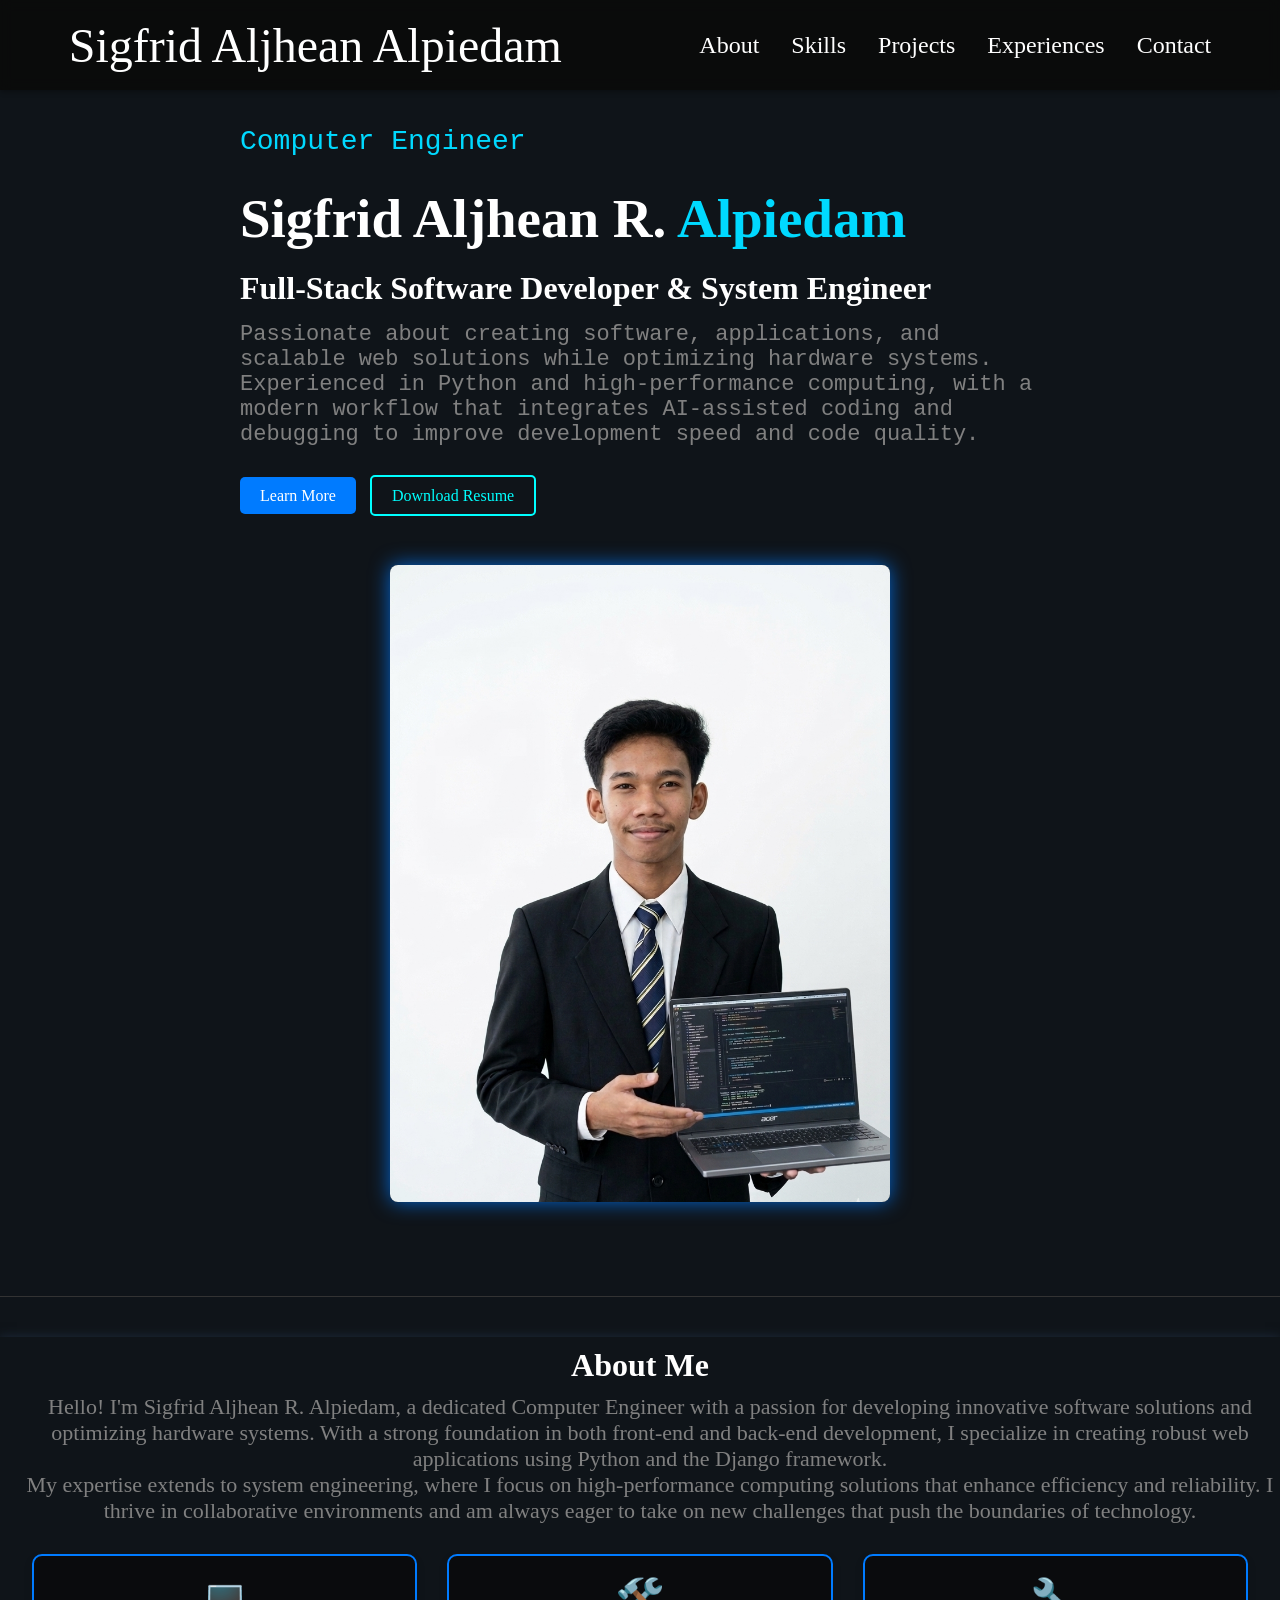
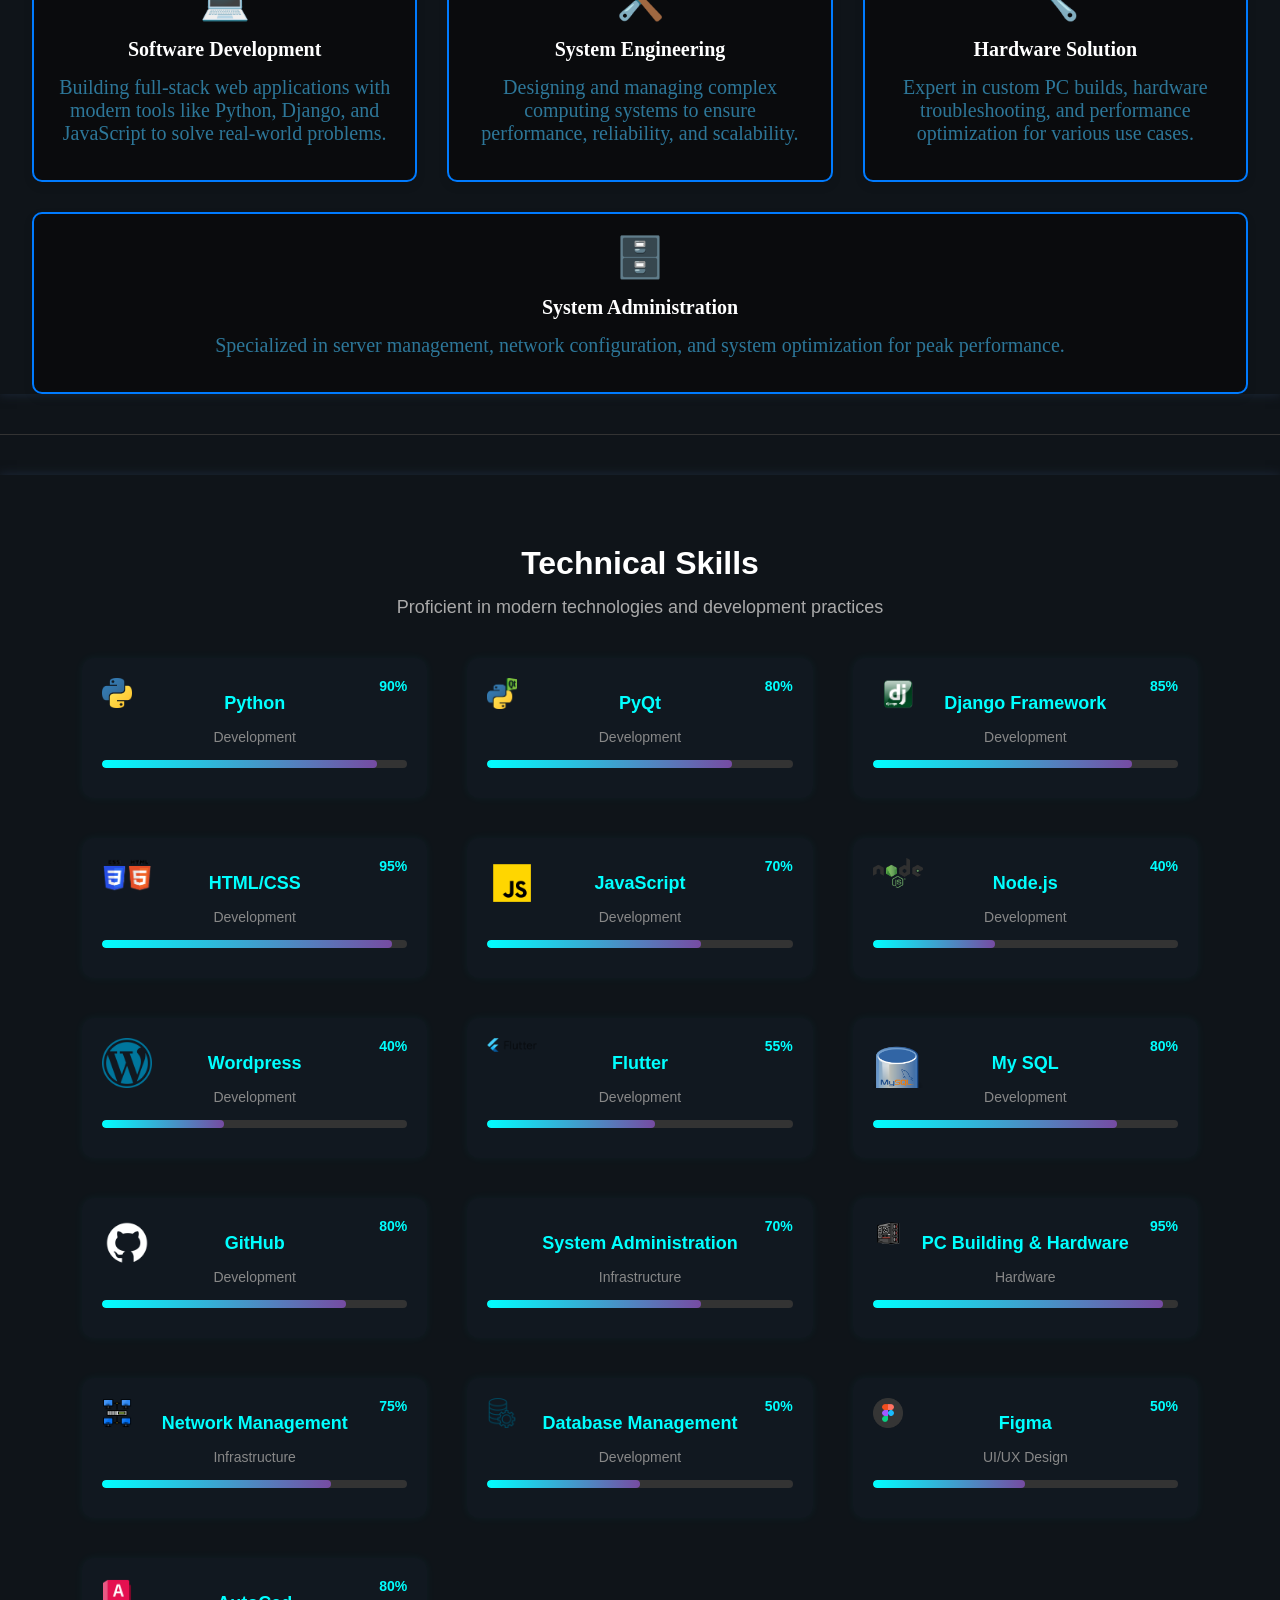
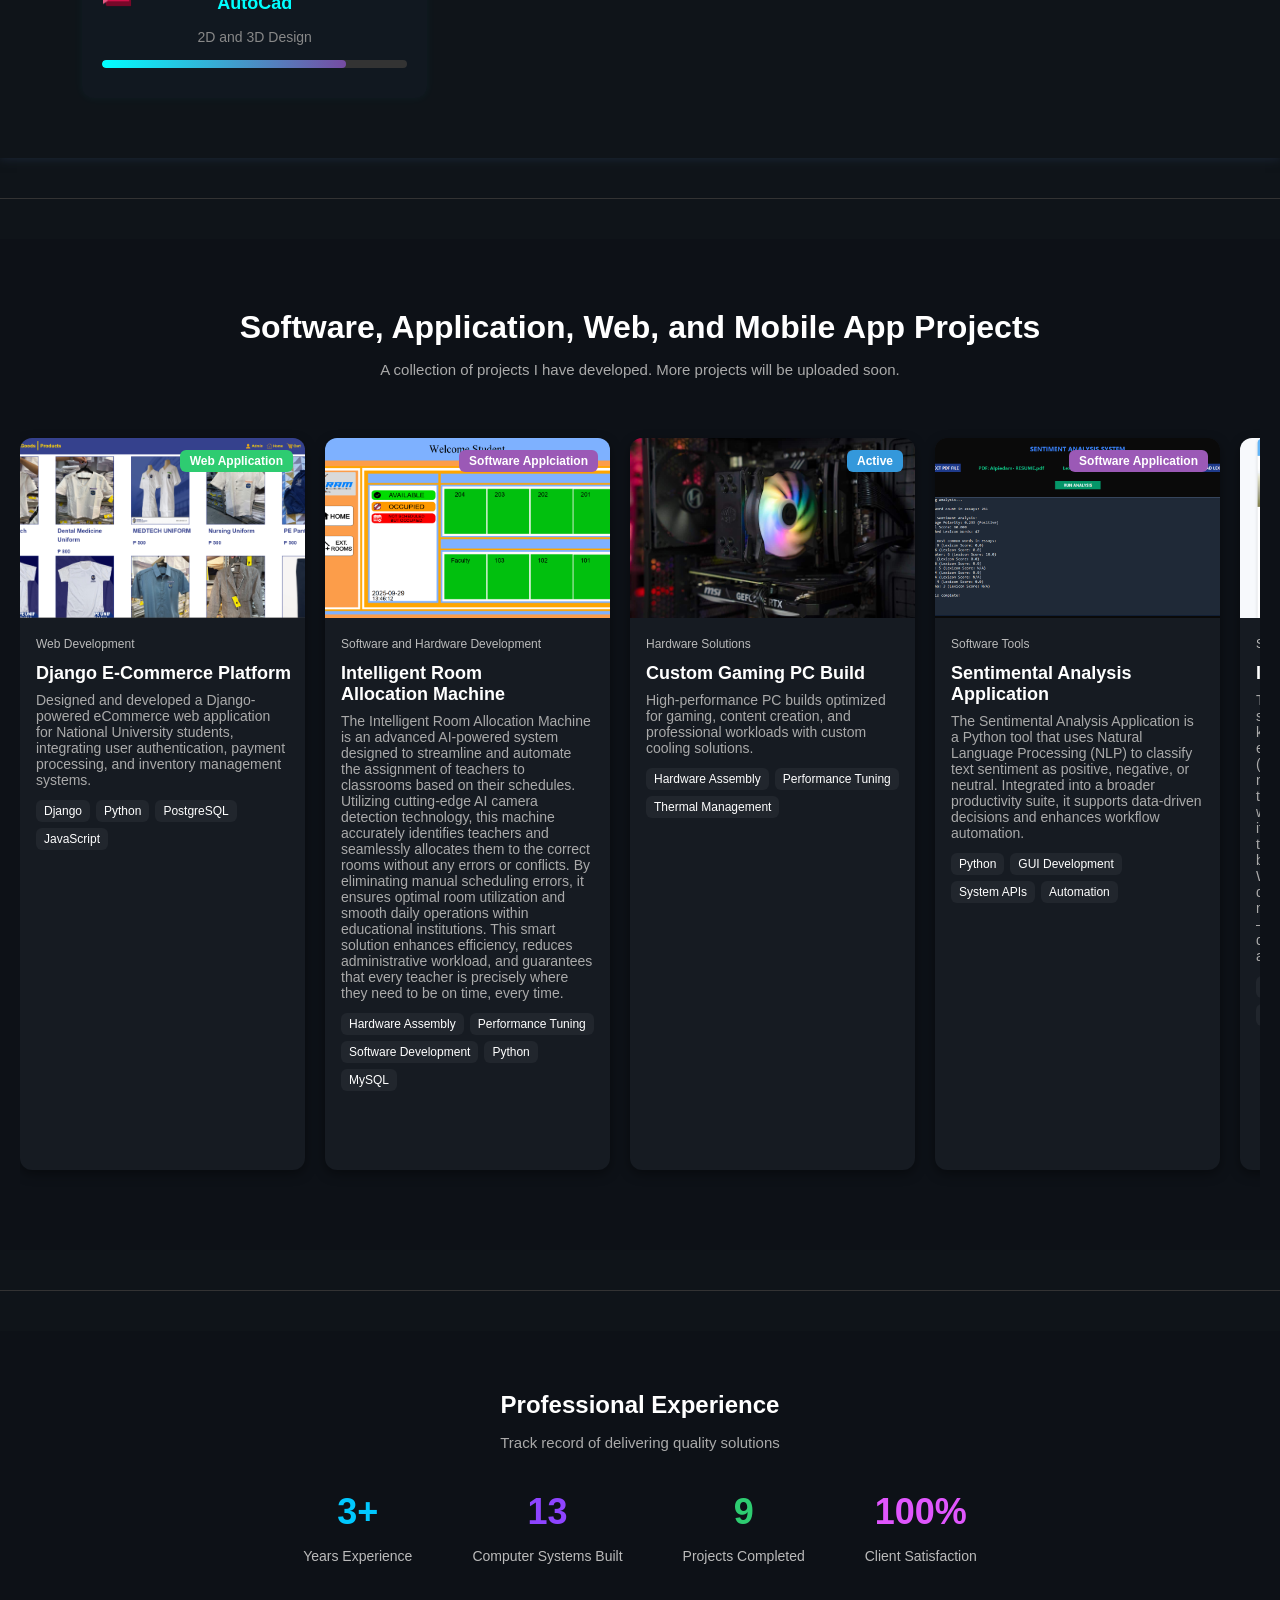
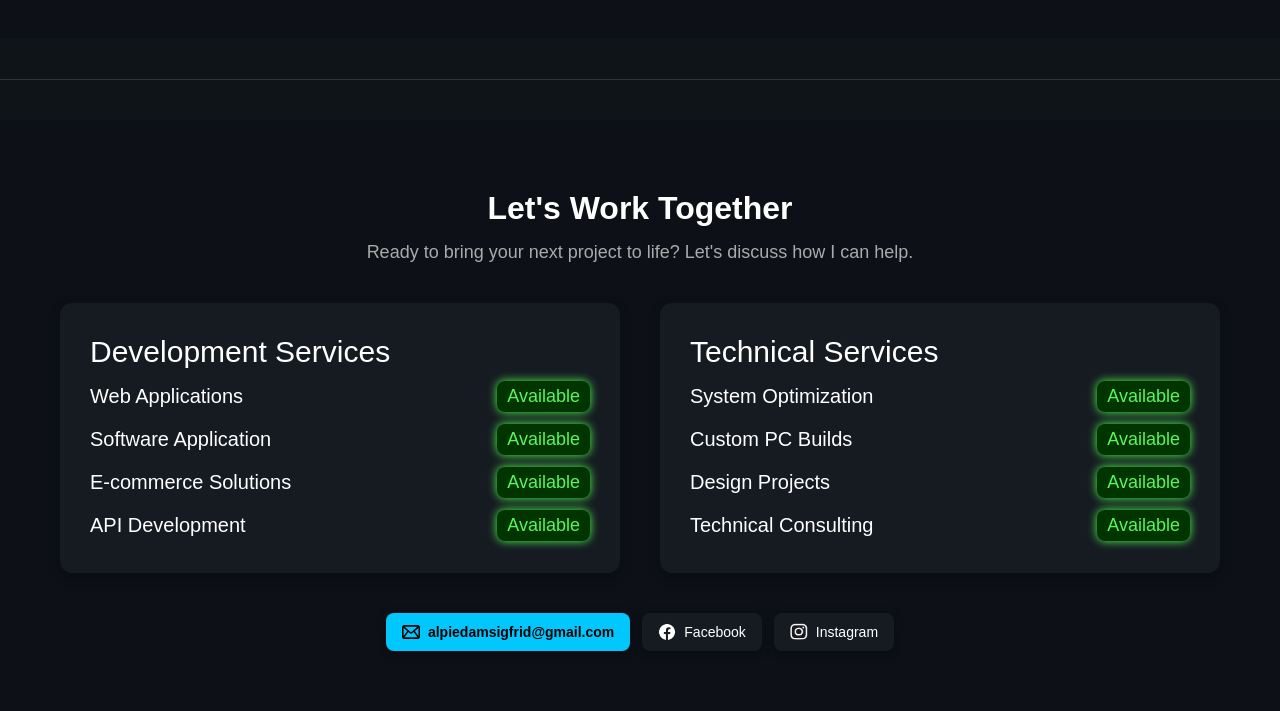
<file: index.html>
<!DOCTYPE html>
<html lang="en">
<head>
    <meta charset="UTF-8" />
    <meta name="viewport" content="width=device-width, initial-scale=1.0" />
    <title>Sigfrid Aljhean Alpiedam</title>
    <link rel="stylesheet" href="assets/style.css" />
    <link rel="stylesheet" href="assets/mediaqueries.css" />
</head>
<body>
    <nav id="desktop-nav">
        <div class="logo">Sigfrid Aljhean Alpiedam</div>
        <div>
            <ul class="nav-links">
                <li><a href="#about">About</a></li>
                <li><a href="#skills">Skills</a></li>
                <li><a href="#projects">Projects</a></li>
                <li><a href="#experience">Experiences</a></li>
                <li><a href="#contact">Contact</a></li>
            </ul>
        </div>
    </nav>
    <nav id="hamburger-nav">
        <div class="logo">Sigfrid Aljhean Alpiedam</div>
        <div class="hamburger-menu">
            <div class="hamburger-icon" onclick="toggleMenu()">
                <span></span>
                <span></span>
                <span></span>
            </div>
            <div class="menu-links">
                <li><a href="#about" onclick="toggleMenu()">About</a></li>
                <li><a href="#skills" onclick="toggleMenu()">Skills</a></li>
                <li><a href="#projects" onclick="toggleMenu()">Projects</a></li>
                <li><a href="#experience" onclick="toggleMenu()">Experiences</a></li>
                <li><a href="#contact" onclick="toggleMenu()">Contact</a></li>
            </div>
        </div>
    </nav>

    <section id="hero">
        <div class="hero-wrapper">
            <div class="container text-content">
                <div class="text-sm">Computer Engineer</div>
                <h1 class="Name">Sigfrid Aljhean R.<span class="text-primary"> Alpiedam</span></h1>
                <h2 class="tit">Full-Stack Software Developer & System Engineer</h2>
                <p class="text-1">Passionate about creating software, applications, and scalable web solutions while optimizing hardware systems. Experienced in Python and high-performance computing, with a modern workflow that integrates AI-assisted coding and debugging to improve development speed and code quality.</p>
                <a href="#about" class="btn">Learn More</a>
                <a href="assets/files/ALPIEDAM_RESUME.pdf" class="btn btn-secondary" download>Download Resume</a>
            </div>
            <div class="hero-image">
                <img src="assets/pics/mypic.png" alt="Hero Image" />
            </div>
        </div>
    </section>
    <hr class="divider" />
    <section id="about">
        <div class="about-wrapper">
            <div class="about-text">
                <h2 class="tit">About Me</h2>
                <p class="aboutdes">Hello! I'm Sigfrid Aljhean R. Alpiedam, a dedicated Computer Engineer with a passion for developing innovative software solutions and optimizing hardware systems. With a strong foundation in both front-end and back-end development, I specialize in creating robust web applications using Python and the Django framework.</p>
                <p class="aboutdes">My expertise extends to system engineering, where I focus on high-performance computing solutions that enhance efficiency and reliability. I thrive in collaborative environments and am always eager to take on new challenges that push the boundaries of technology.</p>
            </div>
            <div class="abouts">
                <div class="containerabout">
                    <div class="about-box">
                        <div class="icon">💻</div>
                        <h3 class="box-title">Software Development</h3>
                        <p class="box-description">
                            Building full-stack web applications with modern tools like Python, Django, and JavaScript to solve real-world problems.
                        </p>
                    </div>

                    <div class="about-box">
                        <div class="icon">🛠️</div>
                        <h3 class="box-title">System Engineering</h3>
                        <p class="box-description">
                            Designing and managing complex computing systems to ensure performance, reliability, and scalability.
                        </p>
                    </div>

                    <div class="about-box">
                        <div class="icon">🔧</div>
                        <h3 class="box-title">Hardware Solution</h3>
                        <p class="box-description">
                            Expert in custom PC builds, hardware troubleshooting, and performance optimization for various use cases.
                        </p>
                    </div>

                    <div class="about-box">
                        <div class="icon">🗄️</div>
                        <h3 class="box-title">System Administration</h3>
                        <p class="box-description">
                            Specialized in server management, network configuration, and system optimization for peak performance.
                        </p>
                    </div>
                </div>
            </div>
        </div>
    </section>
    <hr class="divider" />


    <section id="skills">
        <div class="skills-wrapper">
            <h2 class="tit">Technical Skills</h2>
            <p class="subtit">Proficient in modern technologies and development practices</p>
            
            <div class="skills-grid">

            <div class="skill-card">
                <div class="icon"><img src="assets/icons/python.png" alt="Hero Image" /></div>
                <h3>Python</h3>
                <p class="category">Development</p>
                <div class="progress-bar"><div class="fill" style="width: 90%"></div></div>
                <span class="percent">90%</span>
            </div>

            <div class="skill-card">
                <div class="icon"><img src="assets/icons/pyqt.png" alt="Hero Image" /></div>
                <h3>PyQt</h3>
                <p class="category">Development</p>
                <div class="progress-bar"><div class="fill" style="width: 80%"></div></div>
                <span class="percent">80%</span>
            </div>

            <div class="skill-card">
                <div class="icon1"><img src="assets/icons/django.png" alt="Hero Image" /></div>
                <h3>Django Framework</h3>
                <p class="category">Development</p>
                <div class="progress-bar"><div class="fill" style="width: 85%"></div></div>
                <span class="percent">85%</span>
            </div>

            <div class="skill-card">
                <div class="icon1"><img src="assets/icons/css.png" alt="Hero Image" /></div>
                <h3>HTML/CSS</h3>
                <p class="category">Development</p>
                <div class="progress-bar"><div class="fill" style="width: 95%"></div></div>
                <span class="percent">95%</span>
            </div>

            <div class="skill-card">
                <div class="icon1"><img src="assets/icons/js.png" alt="Hero Image" /></div>
                <h3>JavaScript</h3>
                <p class="category">Development</p>
                <div class="progress-bar"><div class="fill" style="width: 70%"></div></div>
                <span class="percent">70%</span>
            </div>

            <div class="skill-card">
                <div class="icon1"><img src="assets/icons/Node.png" alt="Hero Image" /></div>
                <h3>Node.js</h3>
                <p class="category">Development</p>
                <div class="progress-bar"><div class="fill" style="width: 40%"></div></div>
                <span class="percent">40%</span>
            </div>

            <div class="skill-card">
                <div class="icon1"><img src="assets/icons/word.png" alt="Hero Image" /></div>
                <h3>Wordpress</h3>
                <p class="category">Development</p>
                <div class="progress-bar"><div class="fill" style="width: 40%"></div></div>
                <span class="percent">40%</span>
            </div>

            <div class="skill-card">
                <div class="icon1"><img src="assets/icons/flutter.png" alt="Hero Image" /></div>
                <h3>Flutter</h3>
                <p class="category">Development</p>
                <div class="progress-bar"><div class="fill" style="width: 55%"></div></div>
                <span class="percent">55%</span>
            </div>

            <div class="skill-card">
                <div class="icon1"><img src="assets/icons/sql.png" alt="Hero Image" /></div>
                <h3>My SQL</h3>
                <p class="category">Development</p>
                <div class="progress-bar"><div class="fill" style="width: 80%"></div></div>
                <span class="percent">80%</span>
            </div>
            <div class="skill-card">
                <div class="icon1"><img src="assets/icons/github.png" alt="Hero Image" /></div>
                <h3>GitHub</h3>
                <p class="category">Development</p>
                <div class="progress-bar"><div class="fill" style="width: 80%"></div></div>
                <span class="percent">80%</span>
            </div>

            <div class="skill-card">
                <h3>System Administration</h3>
                <p class="category">Infrastructure</p>
                <div class="progress-bar"><div class="fill" style="width: 70%"></div></div>
                <span class="percent">70%</span>
            </div>

            <div class="skill-card">
                <div class="icon"><img src="assets/icons/pc.png" alt="Hero Image" /></div>
                <h3>PC Building & Hardware</h3>
                <p class="category">Hardware</p>
                <div class="progress-bar"><div class="fill" style="width: 95%"></div></div>
                <span class="percent">95%</span>
            </div>

            <div class="skill-card">
                <div class="icon"><img src="assets/icons/network.png" alt="Hero Image" /></div>
                <h3>Network Management</h3>
                <p class="category">Infrastructure</p>
                <div class="progress-bar"><div class="fill" style="width: 75%"></div></div>
                <span class="percent">75%</span>
            </div>

            <div class="skill-card">
                <div class="icon"><img src="assets/icons/data.png" alt="Hero Image" /></div>
                <h3>Database Management</h3>
                <p class="category">Development</p>
                <div class="progress-bar"><div class="fill" style="width: 50%"></div></div>
                <span class="percent">50%</span>
            </div>
            <div class="skill-card">
                <div class="icon"><img src="assets/icons/figma.png" alt="Hero Image" /></div>
                <h3>Figma</h3>
                <p class="category">UI/UX Design</p>
                <div class="progress-bar"><div class="fill" style="width: 50%"></div></div>
                <span class="percent">50%</span>
            </div>
            <div class="skill-card">
                <div class="icon"><img src="assets/icons/autocad.png" alt="Hero Image" /></div>
                <h3>AutoCad</h3>
                <p class="category">2D and 3D Design</p>
                <div class="progress-bar"><div class="fill" style="width: 80%"></div></div>
                <span class="percent">80%</span>
            </div>
            </div>
        </div>
    </section>
    <hr class="divider" />


    <section id="projects">
        <div class="projects-header">
            <h2 class="tit">Software, Application, Web, and Mobile App Projects</h2>
            <p class="subtit">A collection of projects I have developed. More projects will be uploaded soon.</p>
        </div>

        <div class="projects-wrapper scrolling-carousel">
            <div class="project-card">
            <div class="project-status production">Web Application</div>
            <img src="assets/pics/ecommerce.png" alt="E-Commerce Platform">
            <div class="project-content">
                <span class="tag">Web Development</span>
                <h3>Django E-Commerce Platform</h3>
                <p>Designed and developed a Django-powered eCommerce web application for National University students, integrating user authentication, payment processing, and inventory management systems.</p>
                <div class="tech-stack">
                <span>Django</span><span>Python</span><span>PostgreSQL</span><span>JavaScript</span>
                </div>
            </div>
            </div>

            <div class="project-card">
            <div class="project-status open-source">Software Applciation</div>
            <img src="assets/pics/iram.png" alt="Custom Gaming Systems">
            <div class="project-content">
                <span class="tag">Software and Hardware Development</span>
                <h3>Intelligent Room <br> Allocation Machine</h3>
                <p>The Intelligent Room Allocation Machine is an advanced AI-powered system designed to streamline and automate the assignment of teachers to classrooms based on their schedules. Utilizing cutting-edge AI camera detection technology, this machine accurately identifies teachers and seamlessly allocates them to the correct rooms without any errors or conflicts. By eliminating manual scheduling errors, it ensures optimal room utilization and smooth daily operations within educational institutions. This smart solution enhances efficiency, reduces administrative workload, and guarantees that every teacher is precisely where they need to be on time, every time.</p>
                <div class="tech-stack">
                <span>Hardware Assembly</span><span>Performance Tuning</span><span>Software Development</span><span>Python</span><span>MySQL</span>
                </div>
            </div>
            </div>

            <div class="project-card">
            <div class="project-status active">Active</div>
            <img src="assets/pics/pc.jpg" alt="Custom Gaming Systems">
            <div class="project-content">
                <span class="tag">Hardware Solutions</span>
                <h3>Custom Gaming PC Build</h3>
                <p>High-performance PC builds optimized for gaming, content creation, and professional workloads with custom cooling solutions.</p>
                <div class="tech-stack">
                <span>Hardware Assembly</span><span>Performance Tuning</span><span>Thermal Management</span>
                </div>
            </div>
            </div>

            <div class="project-card">
            <div class="project-status open-source">Software Application</div>
            <img src="assets/pics/automation.png" alt="Python Automation Tools">
            <div class="project-content">
                <span class="tag">Software Tools</span>
                <h3>Sentimental Analysis <br> Application</h3>
                <p>The Sentimental Analysis Application is a Python tool that uses Natural Language Processing (NLP) to classify text sentiment as positive, negative, or neutral. Integrated into a broader productivity suite, it supports data-driven decisions and enhances workflow automation.</p>
                <div class="tech-stack">
                <span>Python</span><span>GUI Development</span><span>System APIs</span><span>Automation</span>
                </div>
            </div>
            </div>

            <div class="project-card">
            <div class="project-status open-source">Mobile & Web Application</div>
            <img src="assets/pics/iotincubator.png" alt="Flutter Application">
            <div class="project-content">
                <span class="tag">Software Tools</span>
                <h3>IOT Incubator Monitor</h3>
                <p>The IoT Incubator is a smart monitoring system designed to automate and track key environmental conditions inside an egg incubator. It uses an ESP32-CAM (AI Thinker) microcontroller to collect real-time sensor data such as temperature, humidity, and water level, while also capturing live images through its built-in camera module.
                    The device transmits this data to a Render-hosted backend API, which serves as a WebSocket server to manage and distribute sensor updates. A Flutter mobile application and a web dashboard—both featuring a unified, modern UI—display live readings, camera images, and system status updates in real time.</p>
                <div class="tech-stack">
                <span>Python</span><span>Flutter</span><span>System APIs</span><span>ESP32</span>
                </div>
            </div>
            </div>

            <div class="project-card">
            <div class="project-status open-source">Software Application</div>
            <img src="assets/pics/AIGY.png" alt="Python Automation Tools">
            <div class="project-content">
                <span class="tag">Software Tools</span>
                <h3>AI. Got You</h3>
                <p>AI. Got You is a personal, standalone offline AI assistant designed to help you study smarter. By analyzing your documents, notes, or research papers directly on your device, it can summarize content, answer your questions, and explain complex topics — all without needing an internet connection. Built for privacy, precision, and productivity, it’s your reliable study partner that turns information into understanding.
                    <br><br>
                    <strong>Key Features:</strong><br>
                    Key Features:
                    Document Analysis: Upload PDFs, Word files, or text notes for instant insights.
                    Offline Q&A: Ask natural questions, get accurate, context-aware answers instantly.
                    Privacy First: All processing happens locally on your device.
                    Customizable Intelligence: Tailor responses for technical, academic, or general learning needs.
                    Study Aid Mode: Perfect for students and researchers who want AI assistance without distractions or data sharing.
                </p>
                <div class="tech-stack">
                <span>Python</span><span>Offline AI Models</span><span>GUI Development</span><span>NLP</span><span>Data Parsing</span>
                </div>
            </div>
            </div>
            

        </div>
    </section>
    <hr class="divider" />


    <section id="experience">
        <div class="experience-header">
            <h2>Professional Experience</h2>
            <p>Track record of delivering quality solutions</p>
        </div>

        <div class="experience-stats">
            <div class="stat">
            <h3 class="blue">3+</h3>
            <p>Years Experience</p>
            </div>
            <div class="stat">
            <h3 class="purple">13</h3>
            <p>Computer Systems Built</p>
            </div>
            <div class="stat">
            <h3 class="green">9</h3>
            <p>Projects Completed</p>
            </div>
            <div class="stat">
            <h3 class="pink">100%</h3>
            <p>Client Satisfaction</p>
            </div>
        </div>
    </section>
    <hr class="divider" />


    <section id="contact">
        <div class="contact-header">
            <h2 class="tit">Let's Work Together</h2>
            <p class="subtit">Ready to bring your next project to life? Let's discuss how I can help.</p>
        </div>

        <div class="services">
            <div class="service-box">
            <ul>
                <li style="font-size: 30px;">Development Services</li>
                <li>Web Applications <span class="status">Available</span></li>
                <li>Software Application <span class="status">Available</span></li>
                <li>E-commerce Solutions <span class="status">Available</span></li>
                <li>API Development <span class="status">Available</span></li>
            </ul>
            </div>

            <div class="service-box">
            <ul>
                <li style="font-size: 30px;">Technical Services</li>
                <li>System Optimization <span class="status">Available</span></li>
                <li>Custom PC Builds <span class="status">Available</span></li>
                <li>Design Projects <span class="status">Available</span></li>
                <li>Technical Consulting <span class="status">Available</span></li>
            </ul>
            </div>
        </div>

        <div class="contact-links">
            <a href="mailto:alpiedamsigfrid@gmail.com" class="btn2 email">
            <img src="assets/icons/email.png" alt="Email"> alpiedamsigfrid@gmail.com
            </a>
            <a href="https://www.facebook.com/ping.alpiedam" target="_blank" class="btn2">
            <img src="assets/icons/facebook.png" alt="Facebook"> Facebook
            </a>
            <a href="https://www.instagram.com/a.aljheans/" target="_blank" class="btn2">
            <img src="assets/icons/instagram.png" alt="Instagram"> Instagram
            </a>
        </div>
    </section>

    <script src="script.js"></script>
</body>
</html>
</file>
<file: assets/style.css>
* {
    margin: 0;
    padding: 0;
}
body {
    font-family: 'times new roman', serif;
    background-color: #0f1419;
    color: white;
}
html {
    scroll-behavior: smooth;
}

p {
    color: #333;
}

a, .btn {
    transition: all 300ms ease;
}

.divider {
    border: none;
    height: 1px;
    background-color: #333;
    margin: 40px 0;
}

nav, .nav-links {
    display: flex;
}
nav {
    justify-content: space-around;
    align-items: center;
    height: 10vh;
    background-color: #0a0b0d;
}
.nav-links {
    gap: 2rem;
    list-style: none;
    font-size: 1.5rem;
}

a {
    text-decoration: none;
    text-decoration-color: white;
    color: white;
}
a:hover {
    color: gray;
    text-decoration: underline;
    text-underline-offset: 8px;
}

.logo {
    font-size: 3rem;
}
.logo:hover {
    cursor: default;
}

#hamburger-nav {
    display: none;
}
.hamburger-menu {
    position: relative;
    display: inline-block;
}
#desktop-nav, #hamburger-nav {
  position: fixed;
  top: 0;
  left: 0;
  width: 100%;
  background-color: rgba(10, 10, 10, 0.85);
  z-index: 1000;
  box-shadow: 0 2px 5px rgba(0,0,0,0.3); 
  backdrop-filter: blur(6px);             
  -webkit-backdrop-filter: blur(6px);
}
.hamburger-icon {
    display: flex;
    flex-direction: column;
    justify-content: space-between;
    height: 24px;
    width: 30px;
    cursor: pointer;
}

.hamburger-icon span {
    width: 100%;
    height: 2px;
    background-color: white;
    transition: all 0.3s ease-in-out;
}
.menu-links {
    position: absolute;
    top: 100%;
    right: 0;
    background-color: white;
    width: fit-content;
    max-height: 0;
    overflow: hidden;
    box-shadow: #007bff 0px 0px 10px;
    transition: all 0.3s ease-in-out;
}

.menu-links a {
    display: block;
    padding: 12px;
    text-align: center;
    font-size: 1.3rem;
    color: black;
    text-decoration: none;
    transition: all 0.5s ease-in-out;
}
.menu-links a:hover {
    background-color: #00d9ff;
    color: black;
}
.menu-links li {
    list-style: none;
}

.menu-links.open {
    max-height: 300px;
}

.hamburger-icon.open span:first-child {
    transform: rotate(45deg) translate(10px, 5px);
}
.hamburger-icon.open span:nth-child(2) {
    opacity: 0;
}
.hamburger-icon.open span:last-child {
    transform: rotate(-45deg) translate(10px, -5px);
}
.hamburger-icon span:first-child {
    transform: none;
}
.hamburger-icon span:first-child {
    opacity: 1;
}
.hamburger-icon span:first-child {
    transform: none;
}

#hero {
    padding: 50px 0;
}

.hero-wrapper {
    margin-top: 2cm;
    display: flex;
    align-items: center;
    justify-content: center;
    gap: 60px;
    flex-wrap: wrap;
}

.hero-image img {
    max-width: 500px;
    width: 100%;
    height: auto;
    border-radius: 8px;
    object-fit: cover;

    box-shadow: 0 0 20px rgba(0, 123, 255, 0.8);
    animation: glow 2s ease-in-out infinite;
}

@keyframes glow {
    0% {
        box-shadow: 0 0 10px rgba(0, 123, 255, 0.6);
    }
    50% {
        box-shadow: 0 0 20px rgba(0, 123, 255, 1);
    }
    100% {
        box-shadow: 0 0 10px rgba(0, 123, 255, 0.6);
    }
}

.text-content {
    max-width: 800px;
}

.text-sm {
    font-size: 28px;
    font-family: 'Courier New', Courier, monospace;
    margin-bottom: 30px;
    color: #00d9ff;
}
.text-1 {
    font-size: 22px;
    font-family: 'Courier New', Courier, monospace;
    margin-bottom: 40px;
    color: gray;
    font-weight: 100;
}
.text-primary {
    color: #00d9ff;
    font-weight: medium;
}

.Name {
    font-family: Georgia, 'Times New Roman', Times, serif;
    margin: 0;
    font-size: 55px;
    font-weight: medium;
    margin-bottom: 20px;
}
.tit {
    margin: 10px 0;
    font-size: 28px;
    color: white;
    font-weight: medium;
}

p {
    margin: 15px 0;
    font-size: 18px;
}

.btn {
    padding: 10px 20px;
    background-color: #007bff; 
    color: white;
    text-decoration: none;
    border-radius: 5px;
}
.btn:hover {
    text-decoration: none;
}
.btn-secondary {
  background-color: transparent;
  color: #00ffff;
  border: 2px solid #00ffff;
  padding: 10px 20px;
  margin-left: 10px;
  border-radius: 5px;
  text-decoration: none;
  transition: background-color 0.3s ease, color 0.3s ease;
}

.btn-secondary:hover {
  background-color: #00ffff;
  color: #0a0a0a;
  text-decoration: none;
}

.about-wrapper {
    display: flex;
    justify-content: center;
    flex-direction: column;
    box-shadow: #1e293b 0px 0px 10px;
}
.about-text {
    display: flex;
    flex-direction: column;
    align-items: center;
}

.aboutdes {
    text-align: center;
    width: 1300px;
    font-size: 22px;
    color: gray;
    margin: 0 auto;
}
.abouts {
    display: flex;
    justify-content: center;
}
.containerabout {
    display: flex;
    justify-content: space-between;
    gap: 30px;
    flex-wrap: wrap;
    margin-top: 30px;
    width: 95%;
}
.about-box {
    flex: 1;
    min-width: 250px;
    background-color: #0a0b0d;
    border: 2px solid #007bff;
    border-radius: 10px;
    padding: 20px;
    text-align: center;
    box-shadow: 0 4px 10px rgba(0, 0, 0, 0.1);
    transition: transform 0.3s ease;
}

.about-box:hover {
    transform: translateY(-5px);
}

.icon {
    font-size: 40px;
    margin-bottom: 15px;
    color: #007bff;
}

.box-title {
    font-size: 20px;
    font-weight: bold;
    margin-bottom: 10px;
}

.box-description {
    font-size: 20px;
    color: #2d7799;
}

#skills {
  background-color: #0f1419;
  color: white;
  padding: 60px 20px;
  font-family: 'Segoe UI', Tahoma, Geneva, Verdana, sans-serif;
  box-shadow: #1e293b 0px 0px 10px;
}

.skills-wrapper {
  max-width: 90%;
  margin: 0 auto;
  text-align: center;
}

.tit {
  font-size: 32px;
  margin-bottom: 10px;
}

.subtit {
  color: #aaa;
  margin-bottom: 40px;
  font-size: 18px;
}

.skills-grid {
  display: grid;
  grid-template-columns: repeat(auto-fit, minmax(250px, 1fr));
  gap: 40px;
}

.skill-card {
  background: #111820;
  padding: 20px;
  border-radius: 12px;
  position: relative;
  box-shadow: 0 0 10px rgba(0, 255, 255, 0.05);
  transition: 0.3s;
}

.skill-card:hover {
  transform: translateY(-10px);
  box-shadow: 0 0 20px rgba(0, 255, 255, 0.1);
}

.skill-card .icon {
    position: absolute;
    top: 20px;
    left: 20px;
    width: 30px;
    height: 30px;
}

.skill-card .icon1 {
    position: absolute;
    top: 20px;
    left: 20px;
    width: 50px;
    height: 50px;
    overflow: hidden;
}
.skill-card .icon1 img {
  width: 100%;
  height: auto;
  display: block;
}

.skill-card .icon img {
  width: 100%;
  height: auto;
  display: block;
}

.skill-card h3 {
  font-size: 18px;
  margin-bottom: 5px;
  color: #00ffff;
  margin-top: 15px;
}

.category {
  font-size: 14px;
  color: #888;
  margin-bottom: 15px;
}

.progress-bar {
  height: 8px;
  background-color: #333;
  border-radius: 10px;
  overflow: hidden;
  margin-bottom: 10px;
}

.progress-bar .fill {
  height: 100%;
  background: linear-gradient(90deg, #00ffff, #764ba2);
  border-radius: 10px;
}

.percent {
  font-size: 14px;
  color: #00ffff;
  font-weight: bold;
  position: absolute;
  top: 20px;
  right: 20px;
}

#projects {
  background: #0d1117;
  padding: 60px 20px;
  color: #fff;
  font-family: Arial, sans-serif;
  text-align: center;
}

.projects-header p {
  font-size: 15px;
  color: #aaa;
  margin-bottom: 40px;
  text-wrap: balance;
}

.projects-wrapper {
  display: flex;
  gap: 20px;
  overflow-x: auto;
  scroll-behavior: smooth;
  -webkit-overflow-scrolling: touch;
  padding: 20px 10px;
  background: #0d1117;
  white-space: nowrap;
  scroll-snap-type: x mandatory;
  scrollbar-width: thin;
  scrollbar-color: #00d9ff #0d1117;
}

.projects-wrapper::-webkit-scrollbar {
  height: 8px;
}
.projects-wrapper::-webkit-scrollbar-thumb {
  background-color: #00d9ff;
  border-radius: 4px;
}
.projects-wrapper::-webkit-scrollbar-track {
  background: #0d1117;
}

.project-card {
  flex: 0 0 calc(25% - 20px);
  min-width: 280px;
  max-width: 320px;
  background: #161b22;
  border-radius: 12px;
  overflow: hidden;
  box-shadow: 0 4px 12px rgba(0, 0, 0, 0.4);
  position: relative;
  text-align: left;
  transition: transform 0.3s ease, box-shadow 0.3s ease;
  scroll-snap-align: start;
}

.project-card:hover {
  transform: translateY(-8px) scale(1.03);
  box-shadow: 0 8px 20px rgba(0, 0, 0, 0.6); 
}

.project-card img {
  width: 100%;
  display: block;
  height: 180px;
  object-fit: cover;
}

.project-status {
  position: absolute;
  top: 12px;
  right: 12px;
  padding: 4px 10px;
  font-size: 12px;
  border-radius: 6px;
  font-weight: bold;
  color: #fff;
}

.project-status.production { background: #2ecc71; }
.project-status.active { background: #3498db; }
.project-status.open-source { background: #9b59b6; }

.project-content {
  padding: 16px;
}

.project-content .tag {
  font-size: 12px;
  color: #bbb;
  display: inline-block;
  margin-bottom: 6px;
}

.project-content h3 {
  font-size: 18px;
  margin: 6px 0;
}

.project-content p {
  font-size: 14px;
  color: #aaa;
  margin: 8px 0 12px;
  overflow-wrap: break-word;
  white-space: normal;
}

.tech-stack {
  display: flex;
  flex-wrap: wrap;
  gap: 6px;
}

.tech-stack span {
  background: #21262d;
  padding: 4px 8px;
  border-radius: 6px;
  font-size: 12px;
}

@media (max-width: 1200px) {
  .project-card {
    flex: 0 0 calc(33.33% - 20px);
  }
}
@media (max-width: 900px) {
  .project-card {
    flex: 0 0 calc(50% - 20px);
  }
}
@media (max-width: 600px) {
  .project-card {
    flex: 0 0 100%;
  }
}

#experience {
  background: #0d1117;
  padding: 60px 20px;
  color: #fff;
  font-family: Arial, sans-serif;
  text-align: center;
}


.experience-header p {
  font-size: 15px;
  color: #aaa;
  margin-bottom: 40px;
}

.experience-stats {
  display: flex;
  justify-content: center;
  gap: 60px;
  flex-wrap: wrap;
}

.stat {
  text-align: center;
}

.stat h3 {
  font-size: 36px;
  font-weight: bold;
  margin-bottom: 6px;
}

.stat p {
  font-size: 14px;
  color: #bbb;
}

.stat h3.blue { color: #00c8ff; }
.stat h3.purple { color: #8e44ff; }
.stat h3.green { color: #2ecc71; }
.stat h3.pink { color: #e056fd; }

#contact {
  background: #0d1117;
  padding: 60px 20px;
  color: #fff;
  font-family: Arial, sans-serif;
  text-align: center;
}

.services {
  display: flex;
  justify-content: center;
  gap: 40px;
  flex-wrap: wrap;
  margin-bottom: 40px;
}

.service-box {
  background: #161b22;
  border-radius: 12px;
  padding: 20px 30px;
  width: 500px;
  text-align: left;
  box-shadow: 0 4px 12px rgba(0,0,0,0.3);
}

.service-box ul {
  list-style: none;
  padding: 0;
}

.service-box li {
  margin: 12px 0;
  font-size: 20px;
  display: flex;
  justify-content: space-between;
  align-items: center;
}

.status {
  background: rgb(0, 53, 0);
  color: rgb(90, 247, 90);
  border-color: #09f069;
  box-shadow: rgb(78, 255, 78) 0px 0px 10px;
  font-size: 18px;
  padding: 5px 10px;
  border-radius: 8px;
  font-family: Arial, Helvetica, sans-serif;
}

.contact-links {
  display: flex;
  justify-content: center;
  flex-wrap: wrap;
  gap: 12px;
}

.btn2 {
  background: #161b22;
  padding: 10px 16px;
  border-radius: 8px;
  text-decoration: none;
  color: #fff;
  font-size: 14px;
  box-shadow: 0 2px 8px rgba(0,0,0,0.4);
  display: flex;
  align-items: center;
  gap: 8px;
  transition: background 0.3s ease, transform 0.2s ease;
}

.btn2 img {
  width: 18px;
  height: 18px;
}

.btn2:hover {
  background: #1f2937;
  transform: translateY(-2px);
}

.btn2.email {
  background: #00c8ff;
  color: #000;
  font-weight: bold;
}
</file>
<file: assets/mediaqueries.css>
@media screen and (max-width: 1200px) {
    #desktop-nav {
        display: none;
    }
    #hamburger-nav {
        display: flex;
    }
}


@media screen and (max-width: 1200px) {
    .aboutdes {
        width: 90%; 
        font-size: 20px;     
        padding: 0 10px;    
        color: #666;        
    }
}
</file>
